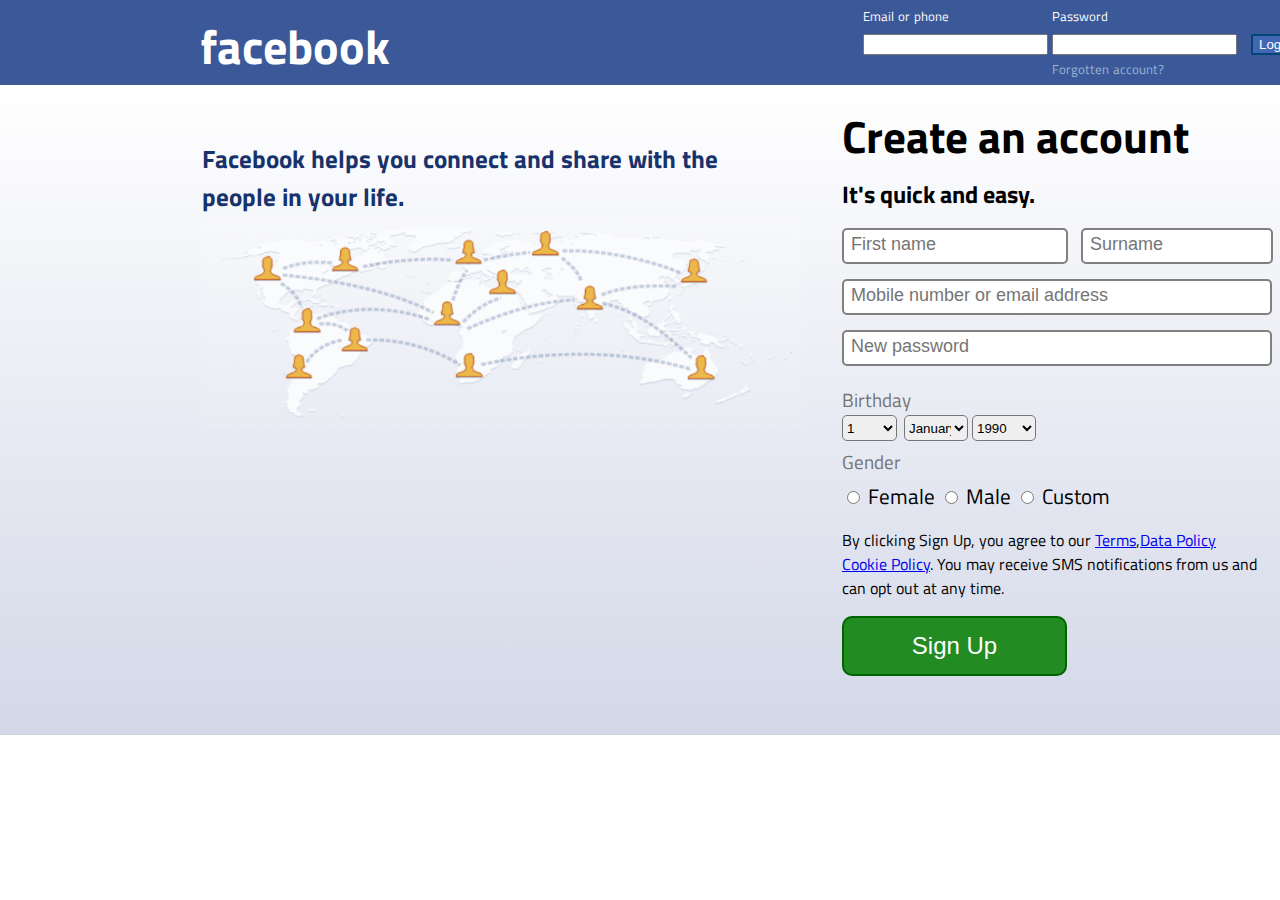
<file: index.html>
<!DOCTYPE html>
<html lang="en">

<head>
    <meta charset="UTF-8">
    <meta http-equiv="X-UA-Compatible" content="IE=edge">
    <meta name="viewport" content="width=device-width, initial-scale=1.0">
    <title>Document</title>
    <link
        href="https://fonts.googleapis.com/css2?family=Lato:wght@400;700&family=Montserrat:wght@100&family=Raleway:wght@400;800&family=Roboto:ital,wght@1,100&family=Source+Sans+Pro:wght@400;700&family=Titillium+Web:wght@600&display=swap"
        rel="stylesheet">
    <link rel="stylesheet" href="fc.css" type="text/css">
</head>

<body>

    <!-- header -->
    <div class="container">
        <div class="header">
            <div class="logo">
                <a class="logoedit" href="facebook.html">facebook</a>
            </div>
            <div class="login">
                <form action="">
                    <table class="login-controls">
                        <tr>
                            <td><label class="login-label">Email or phone</label></td>
                            <td><label class="login-label">Password</label></td>
                        </tr>
                        <tr>
                            <td><input type="text" required></td>
                            <td><input type="password" required></td>
                            <td><input type="submit" class="btn-submit" value="Log In"></td>
                        </tr>
                        <tr>
                            <td></td>
                            <td class="forgotten"><a class="forgotten" href="forgotten.html"></a> Forgotten account?
                            </td>
                        </tr>
                    </table>
                </form>
            </div>
        </div>

        <!-- main body -->
        <div class="main-body">
            <div class="left-section">
                <p class="para">Facebook helps you connect and share with the <br> people in your life.</p>
                <img class="img" src="fbk.png" alt="">
            </div>
            <div class="right-section">
                <h1 class="create">Create an account</h1>
                <h2 class="h2">It's quick and easy.</h2>
                <div>
                    <form action="new account">
                        <input class="firstname" type="text" name="firstname" id="firstname" placeholder=" First name"
                            required>
                        <input class="surname" type="text" name="surname" id="surname" placeholder=" Surname"
                            required><br>
                        <input class="mobile-or-email" type="text" name="mobile-or-email" id="mobile-or-email"
                            placeholder=" Mobile number or email address" required><br>
                        <input class="password" type="password" placeholder=" New password" required>

                </div>


                <div>
                    <p class="birth">Birthday</p>
                    <select class="day" name="day" id="day" required>
                        <option value="">1</option>
                        <option value="">2</option>
                        <option value="">3</option>
                        <option value="">4</option>
                        <option value="">5</option>
                        <option value="">6</option>
                        <option value="">7</option>
                        <option value="">8</option>
                        <option value="">9</option>
                        <option value="">10</option>
                        <option value="">11</option>
                        <option value="">12</option>
                        <option value="">13</option>
                        <option value="">14</option>
                        <option value="">15</option>
                        <option value="">16</option>
                        <option value="">17</option>
                        <option value="">18</option>
                        <option value="">19</option>
                        <option value="">20</option>
                        <option value="">21</option>
                        <option value="">22</option>
                        <option value="">23</option>
                        <option value="">24</option>
                        <option value="">25</option>
                        <option value="">26</option>
                        <option value="">27</option>
                        <option value="">28</option>
                        <option value="">29</option>
                        <option value="">30</option>
                        <option value="">31</option>
                    </select>
                    <select class="month" name="month" id="month" required>
                        <option value="">January</option>
                        <option value="">February</option>
                        <option value="">March</option>
                        <option value="">April</option>
                        <option value="">May</option>
                        <option value="">June</option>
                        <option value="">July</option>
                        <option value="">August</option>
                        <option value="r">Septembe</option>
                        <option value="">October</option>
                        <option value="">November</option>
                        <option value="">December</option>
                    </select>
                    <select class="year" name="year" id="year" required>
                        <option value="">1990</option>
                        <option value="">1991</option>
                        <option value="">1992</option>
                        <option value="">1993</option>
                        <option value="">1995</option>
                        <option value="">1996</option>
                        <option value="">1997</option>
                        <option value="">1998</option>
                        <option value="">1999</option>
                        <option value="">2001</option>
                        <option value="">2002</option>
                        <option value="">2003</option>
                        <option value="">2004</option>
                        <option value="">2005</option>
                        <option value="">2006</option>
                    </select>
                </div>
                <div class="gender-edit">
                    <p class="gender">Gender</p>
                    <input type="radio" name="gender">
                    <label for="">Female</label>
                    <input type="radio" name="gender">
                    <label for="">Male</label>
                    <input type="radio" name="gender">
                    <label for="">Custom</label>
                </div>
                <p class="policy">By clicking Sign Up, you agree to our <a href="facebook.html">Terms</a>,<a
                        href="facebook.html">Data Policy</a><br>
                    <a href="facebook.html">Cookie Policy</a>. You
                    may receive SMS
                    notifications from us and <br> can opt out at any time.
                </p>
                <a href="facebook.html">
                    <button type="submit" class="sign-up-btn">Sign Up</button></a>
                </form>
            </div>

        </div>
    </div>



</body>

</html>
</file>
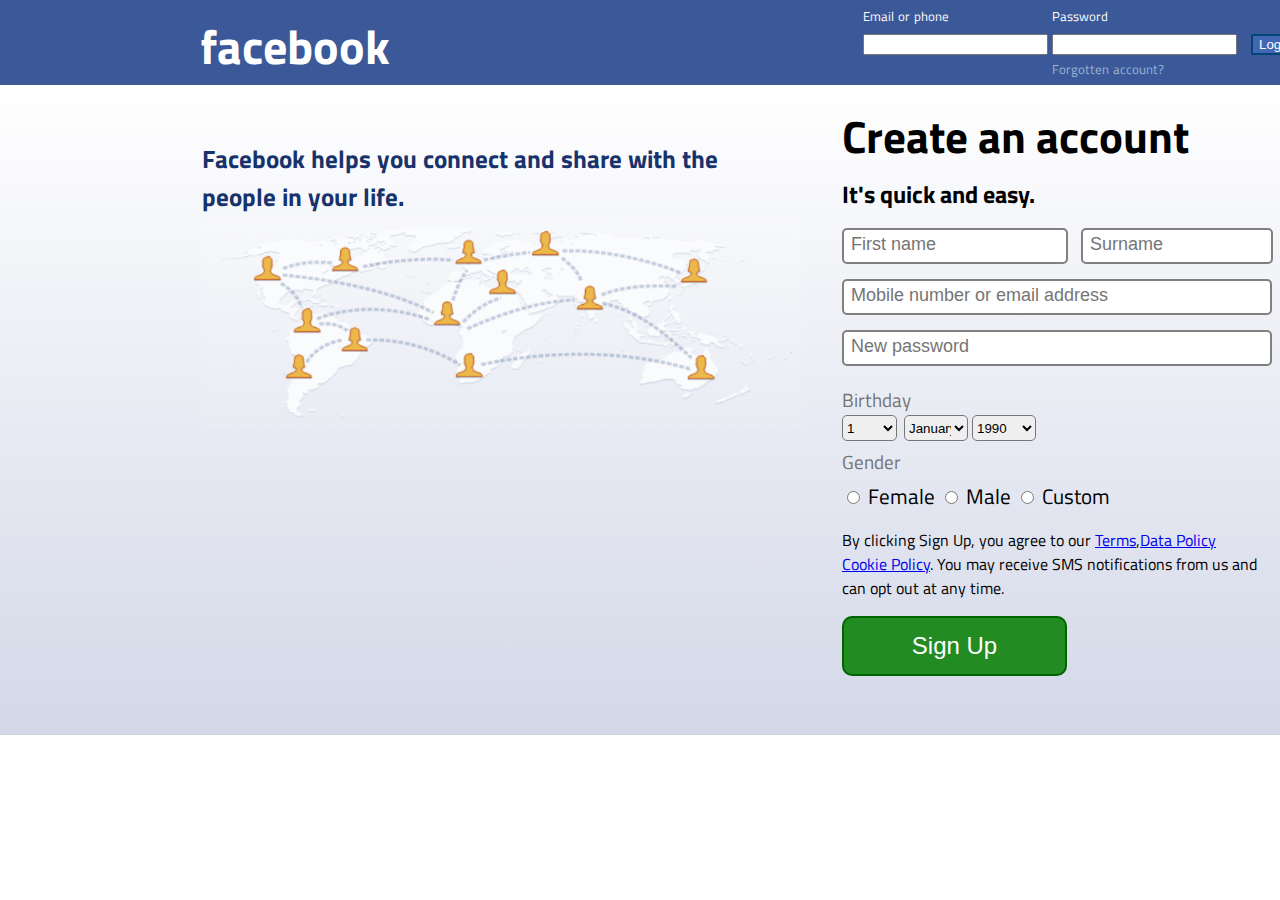
<file: facebook.html>
<!DOCTYPE html>
<html lang="en">

<head>
    <meta charset="UTF-8">
    <meta http-equiv="X-UA-Compatible" content="IE=edge">
    <meta name="viewport" content="width=device-width, initial-scale=1.0">
    <title>Document</title>
    <link
        href="https://fonts.googleapis.com/css2?family=Lato:wght@400;700&family=Montserrat:wght@100&family=Raleway:wght@400;800&family=Roboto:ital,wght@1,100&family=Source+Sans+Pro:wght@400;700&family=Titillium+Web:wght@600&display=swap"
        rel="stylesheet">
    <link rel="stylesheet" href="fc.css" type="text/css">
</head>

<body>

    <!-- header -->
    <div class="container">
        <div class="header">
            <div class="logo">
                <a class="logoedit" href="facebook.html">facebook</a>
            </div>
            <div class="login">
                <form action="">
                    <table class="login-controls">
                        <tr>
                            <td><label class="login-label">Email or phone</label></td>
                            <td><label class="login-label">Password</label></td>
                        </tr>
                        <tr>
                            <td><input type="text" required></td>
                            <td><input type="password" required></td>
                            <td><input type="submit" class="btn-submit" value="Log In"></td>
                        </tr>
                        <tr>
                            <td></td>
                            <td class="forgotten"><a class="forgotten" href="forgotten.html"></a> Forgotten account?
                            </td>
                        </tr>
                    </table>
                </form>
            </div>
        </div>

        <!-- main body -->
        <div class="main-body">
            <div class="left-section">
                <p class="para">Facebook helps you connect and share with the <br> people in your life.</p>
                <img class="img" src="fbk.png" alt="">
            </div>
            <div class="right-section">
                <h1 class="create">Create an account</h1>
                <h2 class="h2">It's quick and easy.</h2>
                <div>
                    <form action="new account">
                        <input class="firstname" type="text" name="firstname" id="firstname" placeholder=" First name"
                            required>
                        <input class="surname" type="text" name="surname" id="surname" placeholder=" Surname"
                            required><br>
                        <input class="mobile-or-email" type="text" name="mobile-or-email" id="mobile-or-email"
                            placeholder=" Mobile number or email address" required><br>
                        <input class="password" type="password" placeholder=" New password" required>

                </div>


                <div>
                    <p class="birth">Birthday</p>
                    <select class="day" name="day" id="day" required>
                        <option value="">1</option>
                        <option value="">2</option>
                        <option value="">3</option>
                        <option value="">4</option>
                        <option value="">5</option>
                        <option value="">6</option>
                        <option value="">7</option>
                        <option value="">8</option>
                        <option value="">9</option>
                        <option value="">10</option>
                        <option value="">11</option>
                        <option value="">12</option>
                        <option value="">13</option>
                        <option value="">14</option>
                        <option value="">15</option>
                        <option value="">16</option>
                        <option value="">17</option>
                        <option value="">18</option>
                        <option value="">19</option>
                        <option value="">20</option>
                        <option value="">21</option>
                        <option value="">22</option>
                        <option value="">23</option>
                        <option value="">24</option>
                        <option value="">25</option>
                        <option value="">26</option>
                        <option value="">27</option>
                        <option value="">28</option>
                        <option value="">29</option>
                        <option value="">30</option>
                        <option value="">31</option>
                    </select>
                    <select class="month" name="month" id="month" required>
                        <option value="">January</option>
                        <option value="">February</option>
                        <option value="">March</option>
                        <option value="">April</option>
                        <option value="">May</option>
                        <option value="">June</option>
                        <option value="">July</option>
                        <option value="">August</option>
                        <option value="r">Septembe</option>
                        <option value="">October</option>
                        <option value="">November</option>
                        <option value="">December</option>
                    </select>
                    <select class="year" name="year" id="year" required>
                        <option value="">1990</option>
                        <option value="">1991</option>
                        <option value="">1992</option>
                        <option value="">1993</option>
                        <option value="">1995</option>
                        <option value="">1996</option>
                        <option value="">1997</option>
                        <option value="">1998</option>
                        <option value="">1999</option>
                        <option value="">2001</option>
                        <option value="">2002</option>
                        <option value="">2003</option>
                        <option value="">2004</option>
                        <option value="">2005</option>
                        <option value="">2006</option>
                    </select>
                </div>
                <div class="gender-edit">
                    <p class="gender">Gender</p>
                    <input type="radio" name="gender">
                    <label for="">Female</label>
                    <input type="radio" name="gender">
                    <label for="">Male</label>
                    <input type="radio" name="gender">
                    <label for="">Custom</label>
                </div>
                <p class="policy">By clicking Sign Up, you agree to our <a href="facebook.html">Terms</a>,<a
                        href="facebook.html">Data Policy</a><br>
                    <a href="facebook.html">Cookie Policy</a>. You
                    may receive SMS
                    notifications from us and <br> can opt out at any time.
                </p>
                <a href="facebook.html">
                    <button type="submit" class="sign-up-btn">Sign Up</button></a>
                </form>
            </div>

        </div>
    </div>



</body>

</html>
</file>
<file: fc.css>
.header{
    background: #3b5998; 
    width: 100%;
    height: 85px;

}
body{
    margin: 0;
    font-family: Titillium Web;
}
.logoedit{
    width: 50%;
    color: #fff;
    font-family: Titillium Web;
    text-decoration: none;
    font-weight: bold;
    font-size: 48px;
    padding-left: 200px;
}
.login{
    width: 50%;
    float: left;
}
.logo{
    width: 50%;
    float: left;
    padding-top: 10px;

}
.btn{
    background-color: #3b5998;
    color: #fff;
}
.login-label{
    color: white;
    font-size: 13px;
    word-spacing: 1px;
    padding-top: 2px;
}
.login-controls{
    margin-left: 220px;
}
.forgotten{
    color: #9cb4d8;
    font-size: 13px;
    word-spacing: 1px;
}
.btn-submit{
background-color: #4267b2;
border-color: rgb(0,68,120);
color: #fff;
margin-left: 10px;
border-radius: 2px;
cursor: pointer;
border-style: solid;
}
.btn-submit:hover{
background-color:  rgb(230, 230, 230);

}
.left-section{
    width: 50%;
    float: left;
}
.right-section{
    width: 50%;
    float: left;
}
.main-body{
    padding-left: 202px;
    padding-top: 30px;
    background: linear-gradient(white,#d3d8e8);
    width: 100%;
    height: 620px;
}
.para{
    font-weight: bold;;
    font-size: 25px; 
    color: #18326b;
    margin-bottom: 4px;
}
.img{
    width: 600px;
    height: 210px;
}
.create{
    font-size: 45px;
    margin-top: -13px;
    margin-bottom: -14px;
}
.h2{
    margin-bottom: 16px;
}
.firstname{
    height: 30px;
    border-radius: 5px;
    width: 218px;
    margin-right: 9px;
    margin-bottom: 15px;
    border-style: solid;
    border-color: gray;
}
.surname{
    width: 184px;
    height: 30px;
    border-radius: 5px;
    border-style: solid;
    border-color: gray;

}
::placeholder{
    font-size: 18px;
    border-style: none;
    
}
.mobile-or-email{
    height: 30px;
    border-radius: 5px;
    width: 422px;
    margin-bottom: 15px;
    border-style: solid;
    border-color: gray;
}
.password{
    height: 30px;
    border-radius: 5px;
    width: 422px;
    border-style: solid;
    border-color: gray;

}
.birth{
    font-size: 19px;
    color: rgb(117, 115, 115);
    margin-bottom: 1px;
    border-radius: 5px;
}
.day{
        margin-right: 3px;
        padding-right: 18px;
        height: 26px;
        border-radius: 5px;
}
.month{
    height: 26px;
    width: 64px;
    height: 26px;
    border-radius: 5px;
}
.year{
    height: 26px;
    width: 64px;
    border-radius: 5px;
}
.gender{
    margin-top: 6px;
    font-size: 19px;
    margin-bottom: 4px;
    color: rgb(117, 115, 115);
}
.gender-edit{
    font-size: 21px;}
    .policy{

    }
.sign-up-btn{
    background-color: #228B22;
    height: 60px;
    width: 225px;
    font-size: 24px;
    color: white;
    border-radius: 10px;
    border-style: solid;
    border-color: darkgreen;
}
</file>
